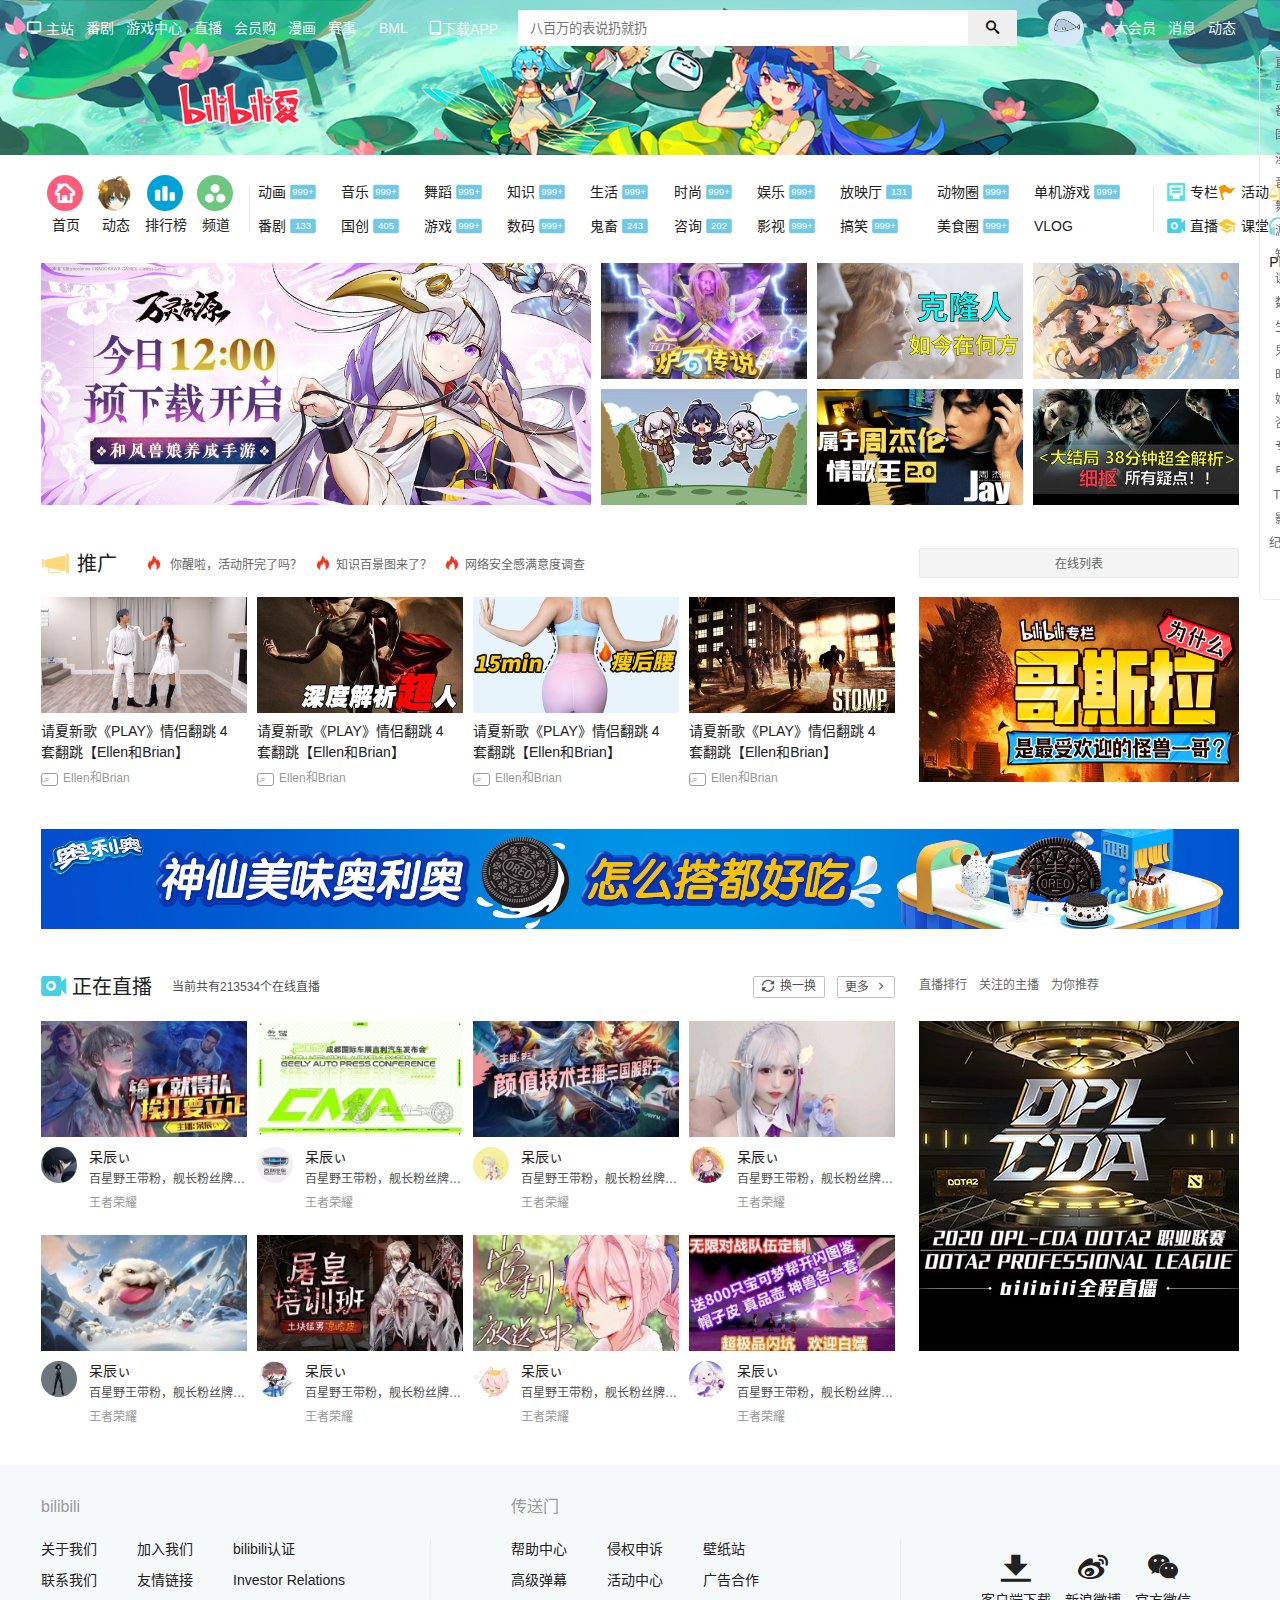
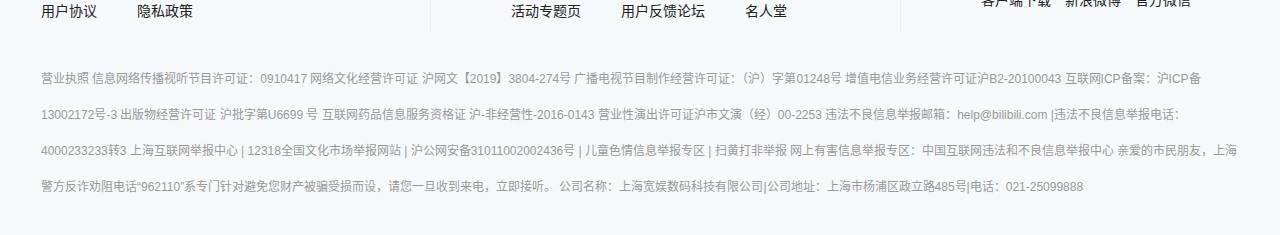
<file: index.html>
<!DOCTYPE html>
<html lang="zh-CN">

<head>
    <meta charset="UTF-8">
    <meta name="viewport" content="width=device-width, initial-scale=1.0">
    <title>bilibilicopy</title>
    <link rel="stylesheet" href="css/base.css">
    <link rel="stylesheet" href="css/common.css">
    <link rel="stylesheet" href="css/main.css">
</head>

<body>
    <!-- 头部区域 -->
    <header>
        <ul>
            <li><a href="#"><i class="i_zhuzhan"></i>主站</a></li>
            <li><a href="#">番剧</a></li>
            <li><a href="#">游戏中心</a></li>
            <li><a href="#">直播</a></li>
            <li><a href="#">会员购</a></li>
            <li><a href="#">漫画</a></li>
            <li><a href="#">赛事</a></li>
            <li class="li_bml">
                <a href="#">
                    <div class="BML_box">
                        <p class="up">BML</p>
                        <img src="images/BML.png" alt="bml">
                        <p class="down">BML</p>
                    </div>
                </a>
            </li>
            <li class="i_xiazaiapp"><a href="#"><i class="i_app"></i>下载APP</a></li>
            <li class="search">
                <form action="">
                    <input type="text" placeholder="八百万的表说扔就扔">
                    <button></button>
                </form>
            </li>
            <li class="li_touxiang"><a href="#"><img src="images/touxiang.jpg" alt="imgs" class="touxiang"></a></li>
            <li><a href="#">大会员</a></li>
            <li><a href="#">消息</a></li>
            <li><a href="#">动态</a></li>
            <li><a href="#">收藏</a></li>
            <li><a href="#">历史</a></li>
            <li><a href="#">创作中心</a></li>
            <li><a href="#"><button class="tougao">投稿</button></a></li>
        </ul>
        <div class="bilibilixia"><img src="images/bilibili夏.png" alt="xia"></div>
    </header>
    <!-- 头部区域end -->

    <!-- 导航区域 -->
    <nav>
        <div class="nav w">
            <div class="nav_left">
                <ul class="nav_left_ul">
                    <li>
                        <a href="#">
                            <div class="nav_div_shouye"><i class="nav_i_shouye"></i></div>
                            <span>首页</span>
                        </a>
                    </li>
                    <li>
                        <a href="#">
                            <div><img src="images/nav_left_dongtai.webp" alt="" class="nav_left_dongtai"></div>
                            <span>动态</span>
                        </a>
                    </li>
                    <li>
                        <a href="#">
                            <div class="nav_div_paihengban"><i class="nav_i_paihengban"></i></div>
                            <span>排行榜</span>
                        </a>
                    </li>
                    <li>
                        <a href="#">
                            <div class="nav_div_pindao"><i class="nav_i_pindao"></i></div>
                            <span>频道</span>
                        </a>
                    </li>
                </ul>
            </div>
            <span class="nav_left_span"></span>
            <div class="nav_middle">
                <span>
                    <a href="#">
                        <span>动画<em>999+</em></span>
                    </a>
                </span>
                <span>
                    <a href="#">
                        <span>番剧<em>133</em></span>
                    </a>
                </span>
                <span>
                    <a href="#">
                        <span>音乐<em>999+</em></span>
                    </a>
                </span>
                <span>
                    <a href="#">
                        <span>国创<em>405</em></span>
                    </a>
                </span>
                <span>
                    <a href="#">
                        <span>舞蹈<em>999+</em></span>
                    </a>
                </span>
                <span>
                    <a href="#">
                        <span>游戏<em>999+</em></span>
                    </a>
                </span>
                <span>
                    <a href="#">
                        <span>知识<em>999+</em></span>
                    </a>
                </span>
                <span>
                    <a href="#">
                        <span>数码<em>999+</em></span>
                    </a>
                </span>
                <span>
                    <a href="#">
                        <span>生活<em>999+</em></span>
                    </a>
                </span>
                <span>
                    <a href="#">
                        <span>鬼畜<em>243</em></span>
                    </a>
                </span>
                <span>
                    <a href="#">
                        <span>时尚<em>999+</em></span>
                    </a>
                </span>
                <span>
                    <a href="#">
                        <span>咨询<em>202</em></span>
                    </a>
                </span>
                <span>
                    <a href="#">
                        <span>娱乐<em>999+</em></span>
                    </a>
                </span>
                <span>
                    <a href="#">
                        <span>影视<em>999+</em></span>
                    </a>
                </span>
                <span>
                    <a href="#">
                        <span>放映厅<em>131</em></span>
                    </a>
                </span>
                <span>
                    <a href="#">
                        <span>搞笑<em>999+</em></span>
                    </a>
                </span>
                <span>
                    <a href="#">
                        <span>动物圈<em>999+</em></span>
                    </a>
                </span>
                <span>
                    <a href="#">
                        <span>美食圈<em>999+</em></span>
                    </a>
                </span>
                <span>
                    <a href="#">
                        <span>单机游戏<em>999+</em></span>
                    </a>
                </span>
                <span>
                    <a href="#">
                        <span>VLOG</span>
                    </a>
                </span>
            </div>
            <span class="nav_right_span"></span>
            <div class="nav_right">
                <a href="#"><span><i class="nav_right_i_zhuanlan"></i>专栏</span></a>
                <a href="#"><span><i class="nav_right_i_zhibo"></i>直播</span></a>
                <a href="#"><span><i class="nav_right_i_huodon"></i>活动</span></a>
                <a href="#"><span><i class="nav_right_i_ketang"></i>课堂</span></a>
                <a href="#"><span><i class="nav_right_i_xiaoheiwu"></i>小黑屋</span></a>
                <a href="#"><span><i class="nav_right_i_yinyue"></i>音乐PLUS</span></a>
            </div>
        </div>
    </nav>
    <!-- 导航区域end -->

    <!-- 主体内容区域 -->
    <div class="main w">
        <!-- 顶部报告、推广 -->
        <div class="top_screen">
            <div class="top_screen_report1">
                <div class="report1_banner">
                    <div class="report1_banner_more"><span>更多<i></i></span></div>
                    <img src="images/top_report1_banner.jpg@880w_388h_1c_95q" alt="">
                </div>
                <div class="report1_recommend_box">
                    <div>
                        <a href="#"><img src="images/report1_recommend_box_img1.jpg" alt=""></a>
                    </div>
                    <div>
                        <a href="#"><img src="images/report1_recommend_box_img2.jpg" alt=""></a>
                    </div>
                    <div>
                        <a href="#"><img src="images/report1_recommend_box_img3.jpg" alt=""></a>
                    </div>
                    <div>
                        <a href="#"><img src="images/report1_recommend_box_img4.jpg" alt=""></a>
                    </div>
                    <div>
                        <a href="#"><img src="images/report1_recommend_box_img5.jpg" alt=""></a>
                    </div>
                    <div>
                        <a href="#"><img src="images/report1_recommend_box_img6.jpg" alt=""></a>
                    </div>
                    <div class="report1_recommend_box_left_icon"><i></i></div>
                    <div class="report1_recommend_box_right_icon"><i></i></div>
                </div>
            </div>
            <div class="top_screen_report2">
                <div class="top_screen_report2_tuiguang">
                    <div class="top_screen_report2_tuiguang_up">
                        <p><i></i>推广</p>
                        <div class="tuiguang_a">
                            <a href="#"><i></i> 你醒啦，活动肝完了吗？</a>
                            <a href="#"><i></i>知识百景图来了？ </a>
                            <a href="#"><i></i>网络安全感满意度调查</a>
                        </div>
                    </div>
                    <div class="top_screen_report2_tuiguang_down">
                        <div>
                            <div>
                                <a href="#">
                                    <img src="images/top_screen_report2_tuiguang_down_img1.png" alt="">
                                    <p>请夏新歌《PLAY》情侣翻跳 4套翻跳【Ellen和Brian】</p>
                                </a>
                                <i></i>
                            </div>
                            <a href="#"><span class="span_icon">UP</span>Ellen和Brian</a>
                        </div>
                        <div>
                            <div>
                                <a href="#">
                                    <img src="images/top_screen_report2_tuiguang_down_img2.jpg" alt="">
                                    <p>请夏新歌《PLAY》情侣翻跳 4套翻跳【Ellen和Brian】</p>
                                </a>
                                <i></i>
                            </div>
                            <a href="#"><span class="span_icon">UP</span>Ellen和Brian</a>
                        </div>
                        <div>
                            <div>
                                <a href="#">
                                    <img src="images/top_screen_report2_tuiguang_down_img3.jpg" alt="">
                                    <p>请夏新歌《PLAY》情侣翻跳 4套翻跳【Ellen和Brian】</p>
                                </a>
                                <i></i>
                            </div>
                            <a href="#"><span class="span_icon">UP</span>Ellen和Brian</a>
                        </div>
                        <div>
                            <div>
                                <a href="#">
                                    <img src="images/top_screen_report2_tuiguang_down_img4.jpg" alt="">
                                    <p>请夏新歌《PLAY》情侣翻跳 4套翻跳【Ellen和Brian】</p>
                                </a>
                                <i></i>
                            </div>
                            <a href="#"><span class="span_icon">UP</span>Ellen和Brian</a>
                        </div>                       
                    </div>
                </div>
                <div class="top_screen_report2_online">
                    <div class="top_screen_report2_online_topbox">
                        <a href="#">在线列表</a>
                    </div>
                    <a href="#"><img src="images/top_screen_report2_online_img.png" alt=""></a>
                </div>
            </div>
        </div>
        <!-- 顶部报告、推广end -->

        <!-- 直播区域 -->
        <div class="live">
            <div class="live_top_img"><a href="#"><img src="images/live_top_img.jpg" alt=""></a></div>
            <div class="live_main">
                <div class="live_list">
                     <div class="live_list_title">
                         <div class="live_list_title_leftbox">
                            <i></i>
                            <a href="#">正在直播</a>
                            <div class="text_info"><span>当前共有213534个在线直播</span></div>
                         </div>
                         <div class="live_list_title_rightbox">
                            <div class="live_list_title_rightbox_change"><i></i>换一换</div>
                            <a href="#">更多<i></i></a>
                         </div>
                     </div>
                     <div class="live_list_box">                    
                         <div class="live_card">
                            <a href="#">
                                <div class="live_card_upbox"><img src="images/live_list_box_img1.webp" alt=""></div>
                                <div class="live_card_downbox">
                                    <div class="live_card_downbox_touxiang"><img src="images/live_card_downbox_touxiang1.webp" alt=""></div>
                                    <div class="live_card_downbox_xinxi">
                                        <p class="live_card_downbox_xinxi_name">呆辰ぃ</p>
                                        <p class="live_card_downbox_xinxi_xiangxi">百星野王带粉，舰长粉丝牌优先上车</p>
                                        <p class="live_card_downbox_xinxi_tags">王者荣耀</p>
                                    </div>
                                </div>
                            </a>
                        </div>
                        <div class="live_card">
                            <a href="#">
                                <div class="live_card_upbox"><img src="images/live_list_box_img2.webp" alt=""></div>
                                <div class="live_card_downbox">
                                    <div class="live_card_downbox_touxiang"><img src="images/live_card_downbox_touxiang2.webp" alt=""></div>
                                    <div class="live_card_downbox_xinxi">
                                        <p class="live_card_downbox_xinxi_name">呆辰ぃ</p>
                                        <p class="live_card_downbox_xinxi_xiangxi">百星野王带粉，舰长粉丝牌优先上车</p>
                                        <p class="live_card_downbox_xinxi_tags">王者荣耀</p>
                                    </div>
                                </div>
                            </a>
                        </div>
                        <div class="live_card">
                            <a href="#">
                                <div class="live_card_upbox"><img src="images/live_list_box_img3.webp" alt=""></div>
                                <div class="live_card_downbox">
                                    <div class="live_card_downbox_touxiang"><img src="images/live_card_downbox_touxiang3.webp" alt=""></div>
                                    <div class="live_card_downbox_xinxi">
                                        <p class="live_card_downbox_xinxi_name">呆辰ぃ</p>
                                        <p class="live_card_downbox_xinxi_xiangxi">百星野王带粉，舰长粉丝牌优先上车</p>
                                        <p class="live_card_downbox_xinxi_tags">王者荣耀</p>
                                    </div>
                                </div>
                            </a>
                        </div>
                        <div class="live_card">
                            <a href="#">
                                <div class="live_card_upbox"><img src="images/live_list_box_img4.webp" alt=""></div>
                                <div class="live_card_downbox">
                                    <div class="live_card_downbox_touxiang"><img src="images/live_card_downbox_touxiang4.webp" alt=""></div>
                                    <div class="live_card_downbox_xinxi">
                                        <p class="live_card_downbox_xinxi_name">呆辰ぃ</p>
                                        <p class="live_card_downbox_xinxi_xiangxi">百星野王带粉，舰长粉丝牌优先上车</p>
                                        <p class="live_card_downbox_xinxi_tags">王者荣耀</p>
                                    </div>
                                </div>
                            </a>
                        </div>
                        <div class="live_card">
                            <a href="#">
                                <div class="live_card_upbox"><img src="images/live_list_box_img5.webp" alt=""></div>
                                <div class="live_card_downbox">
                                    <div class="live_card_downbox_touxiang"><img src="images/live_card_downbox_touxiang5.webp" alt=""></div>
                                    <div class="live_card_downbox_xinxi">
                                        <p class="live_card_downbox_xinxi_name">呆辰ぃ</p>
                                        <p class="live_card_downbox_xinxi_xiangxi">百星野王带粉，舰长粉丝牌优先上车</p>
                                        <p class="live_card_downbox_xinxi_tags">王者荣耀</p>
                                    </div>
                                </div>
                            </a>
                        </div>
                        <div class="live_card">
                            <a href="#">
                                <div class="live_card_upbox"><img src="images/live_list_box_img6.webp" alt=""></div>
                                <div class="live_card_downbox">
                                    <div class="live_card_downbox_touxiang"><img src="images/live_card_downbox_touxiang6.webp" alt=""></div>
                                    <div class="live_card_downbox_xinxi">
                                        <p class="live_card_downbox_xinxi_name">呆辰ぃ</p>
                                        <p class="live_card_downbox_xinxi_xiangxi">百星野王带粉，舰长粉丝牌优先上车</p>
                                        <p class="live_card_downbox_xinxi_tags">王者荣耀</p>
                                    </div>
                                </div>
                            </a>
                        </div>
                        <div class="live_card">
                            <a href="#">
                                <div class="live_card_upbox"><img src="images/live_list_box_img7.webp" alt=""></div>
                                <div class="live_card_downbox">
                                    <div class="live_card_downbox_touxiang"><img src="images/live_card_downbox_touxiang7.webp" alt=""></div>
                                    <div class="live_card_downbox_xinxi">
                                        <p class="live_card_downbox_xinxi_name">呆辰ぃ</p>
                                        <p class="live_card_downbox_xinxi_xiangxi">百星野王带粉，舰长粉丝牌优先上车</p>
                                        <p class="live_card_downbox_xinxi_tags">王者荣耀</p>
                                    </div>
                                </div>
                            </a>
                        </div>
                        <div class="live_card">
                            <a href="#">
                                <div class="live_card_upbox"><img src="images/live_list_box_img8.webp" alt=""></div>
                                <div class="live_card_downbox">
                                    <div class="live_card_downbox_touxiang"><img src="images/live_card_downbox_touxiang8.webp" alt=""></div>
                                    <div class="live_card_downbox_xinxi">
                                        <p class="live_card_downbox_xinxi_name">呆辰ぃ</p>
                                        <p class="live_card_downbox_xinxi_xiangxi">百星野王带粉，舰长粉丝牌优先上车</p>
                                        <p class="live_card_downbox_xinxi_tags">王者荣耀</p>
                                    </div>
                                </div>
                            </a>
                        </div>
                     </div>                  
                </div>
                <div class="live_tabs">
                    <div class="live_tabs_up">
                        <div class="tabs_items">直播排行</div>
                        <div class="tabs_items">关注的主播</div>
                        <div class="tabs_items">为你推荐</div>
                    </div>
                    <div class="live_tabs_down"><a href="#"><img src="images/live_tabs_img.webp" alt=""></a></div>
                </div>
            </div>
        </div>
        <!-- 直播区域end -->

        <!-- 右侧导航 -->
        <div class="elevator">
            <i></i>
            <div>
                <div  class="elevator_items">直播</div>
                <div  class="elevator_items">动画</div>
                <div  class="elevator_items">番剧</div>
                <div  class="elevator_items">国创</div>
                <div  class="elevator_items">漫画</div>
                <div  class="elevator_items">音乐</div>
                <div  class="elevator_items">舞蹈</div>
                <div  class="elevator_items">游戏</div>
                <div  class="elevator_items">知识</div>
                <div  class="elevator_items">课堂</div>
                <div  class="elevator_items">数码</div>
                <div  class="elevator_items">生活</div>
                <div  class="elevator_items">鬼畜</div>
                <div  class="elevator_items">时尚</div>
                <div  class="elevator_items">娱乐</div>
                <div  class="elevator_items">咨询</div>
                <div  class="elevator_items">专栏</div>
                <div  class="elevator_items">电影</div>
                <div  class="elevator_items">TV剧</div>
                <div  class="elevator_items">影视</div>
                <div  class="elevator_items">纪录片</div>
                <div  class="elevator_items"><i class="elevator_items_i1"></i></div>
                <div  class="elevator_items"><i class="elevator_items_i2"></i></div>
            </div>
        </div>
        <!-- 右侧导航end -->
    </div>
    <!-- 主体内容end -->

    <!-- 尾部区域 -->
    <footer class="clearfix">
        <div class="w">
            <div class="footer_up">
                <div class="footer_up_left fl">
                    <p>bilibili</p>
                    <ul class="clearfix">
                        <li><a href="#">关于我们</a> </li>
                        <li><a href="#">加入我们</a></li>
                        <li><a href="#">bilibili认证</a></li>
                        <li><a href="#">联系我们</a></li>
                        <li><a href="#">友情链接</a></li>
                        <li><a href="#">Investor Relations</a></li>
                        <li><a href="#">用户协议</a></li>
                        <li><a href="#">隐私政策</a></li>
                    </ul>
                </div>
                <div class="footer_up_left fl">
                    <p>传送门</p>
                    <ul class="clearfix">
                        <li><a href="#">帮助中心</a> </li>
                        <li><a href="#">侵权申诉</a></li>
                        <li><a href="#">壁纸站&nbsp; &nbsp; &nbsp; &nbsp; </a></li>
                        <li><a href="#">高级弹幕</a></li>
                        <li><a href="#">活动中心</a></li>
                        <li><a href="#">广告合作</a></li>
                        <li><a href="#">活动专题页</a></li>
                        <li><a href="#">用户反馈论坛</a></li>
                        <li><a href="#">名人堂</a></li>
                    </ul>
                </div>
                <div class="footer_up_right fl">
                    <a href="#">
                        <i class="i_kehuduanxiazai"></i>
                        <p>客户端下载</p>
                    </a>

                    <a href="#">
                        <i class="i_xinlanweibo"></i>
                        <p>新浪微博</p>
                    </a>

                    <a href="#">
                        <i class="i_wechat"></i>
                        <p>官方微信</p>
                    </a>
                </div>
            </div>
            <div class="footer_down fl">
                <p class="footer_down_p">
                    营业执照 信息网络传播视听节目许可证：0910417 网络文化经营许可证 沪网文【2019】3804-274号 广播电视节目制作经营许可证：（沪）字第01248号
                    增值电信业务经营许可证沪B2-20100043 互联网ICP备案：沪ICP备13002172号-3 出版物经营许可证 沪批字第U6699 号 互联网药品信息服务资格证
                    沪-非经营性-2016-0143 营业性演出许可证沪市文演（经）00-2253
                    违法不良信息举报邮箱：help@bilibili.com |违法不良信息举报电话：4000233233转3

                    上海互联网举报中心 | 12318全国文化市场举报网站 | 沪公网安备31011002002436号 | 儿童色情信息举报专区 | 扫黄打非举报

                    网上有害信息举报专区：中国互联网违法和不良信息举报中心

                    亲爱的市民朋友，上海警方反诈劝阻电话“962110”系专门针对避免您财产被骗受损而设，请您一旦收到来电，立即接听。

                    公司名称：上海宽娱数码科技有限公司|公司地址：上海市杨浦区政立路485号|电话：021-25099888
                </p>
            </div>
        </div>
    </footer>
    <!-- 尾部区域end -->
</body>

</html>
</file>
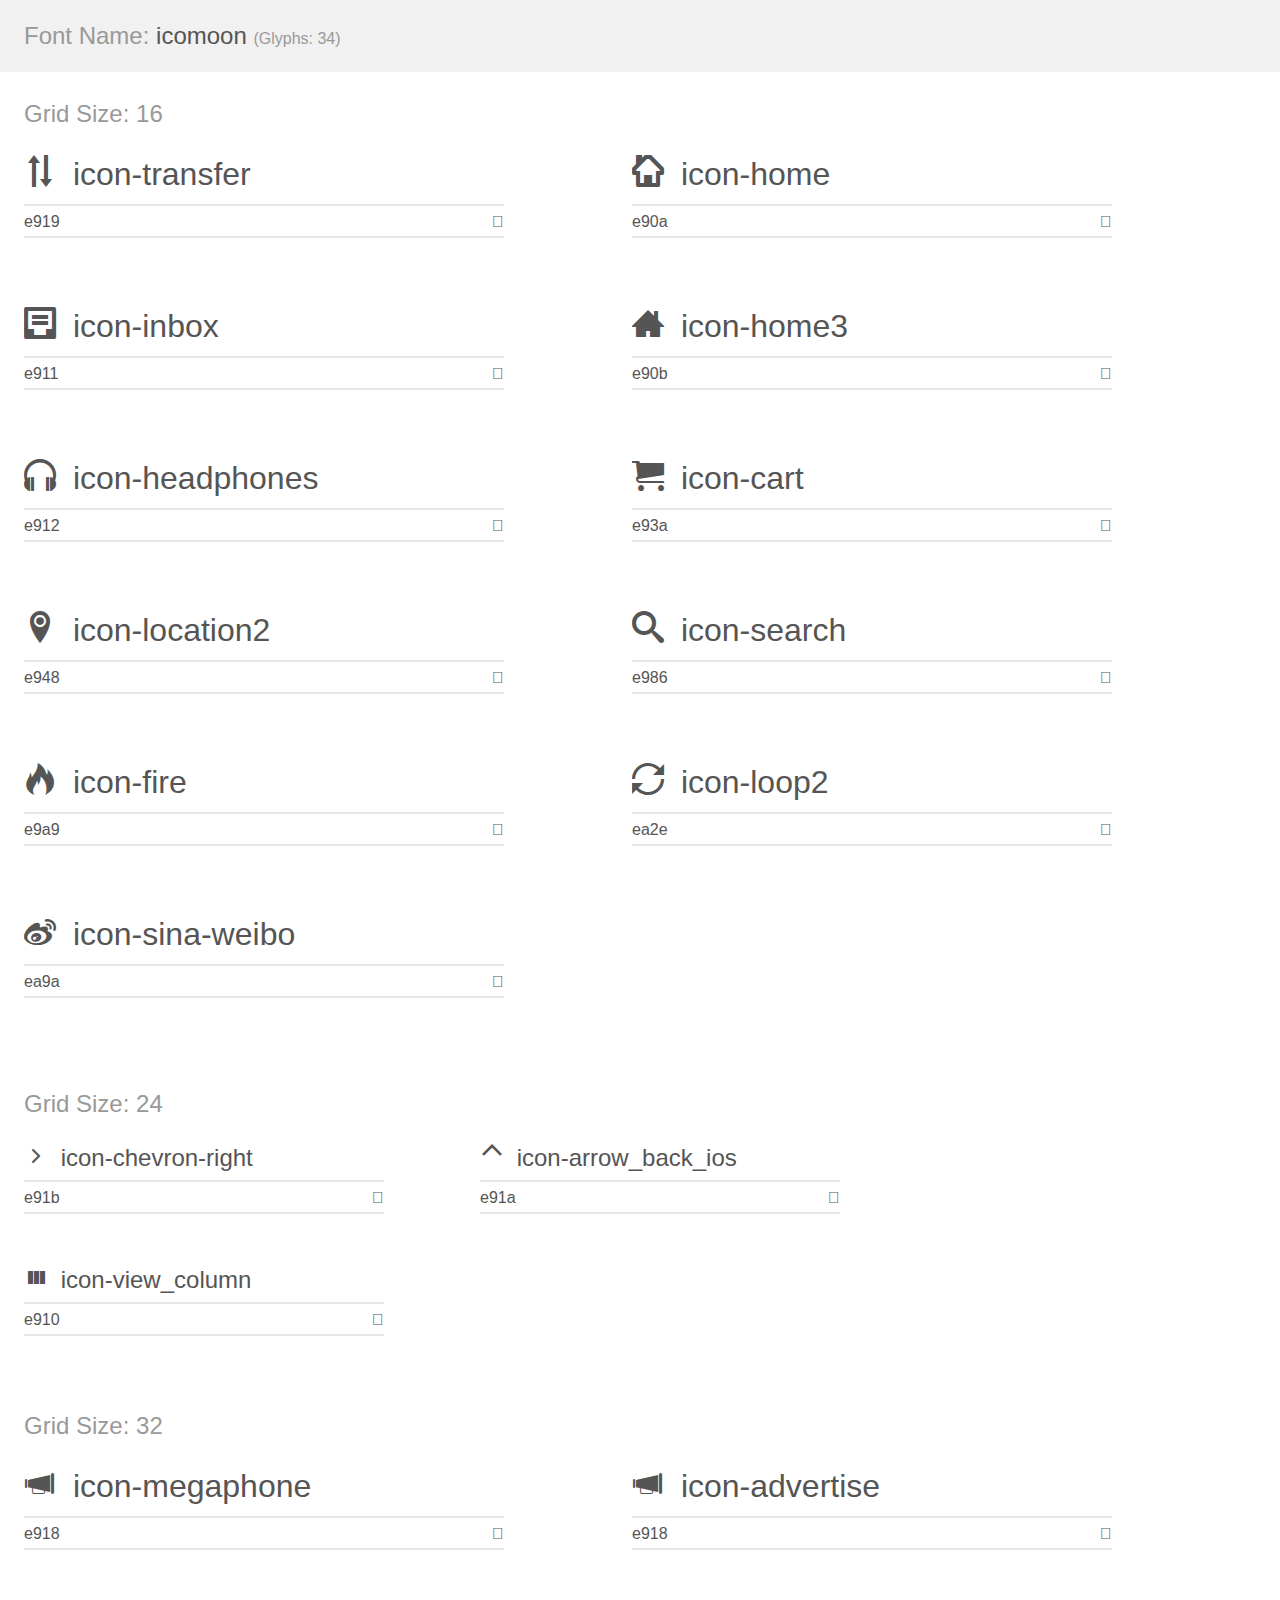
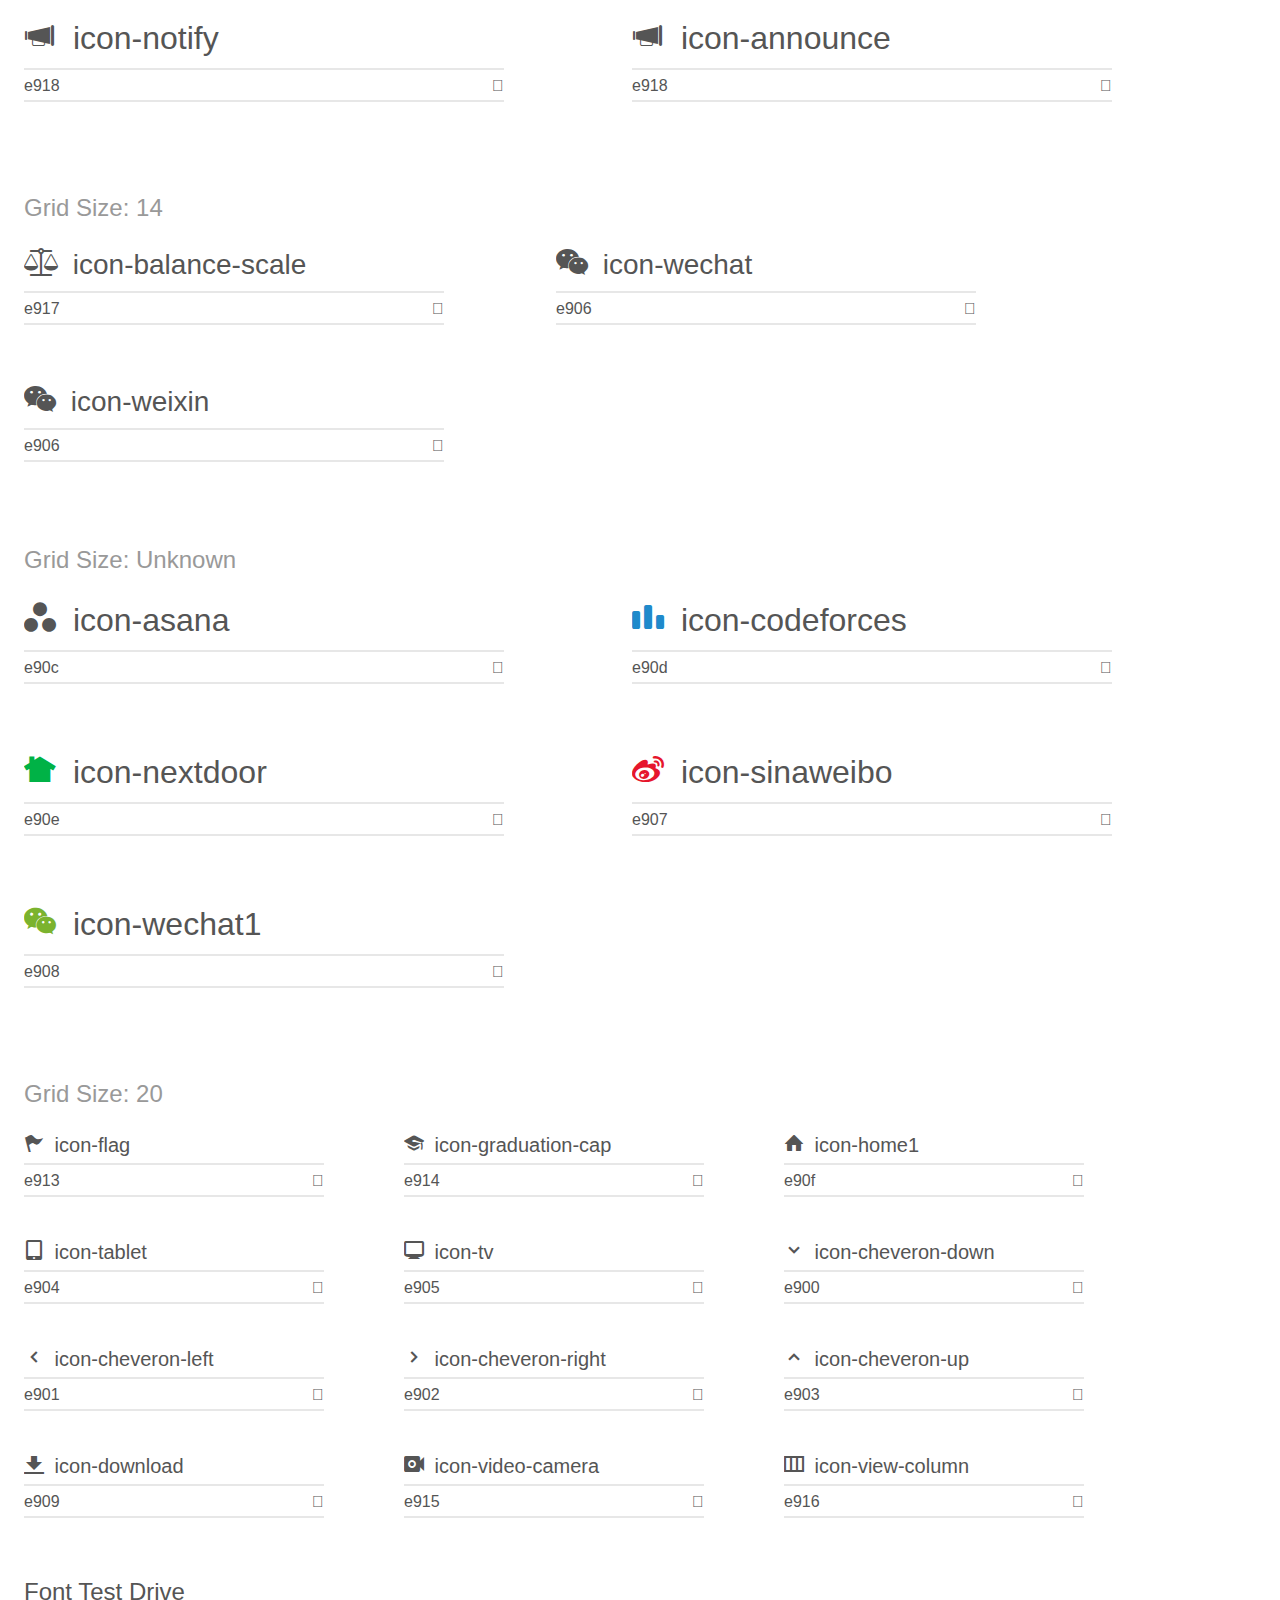
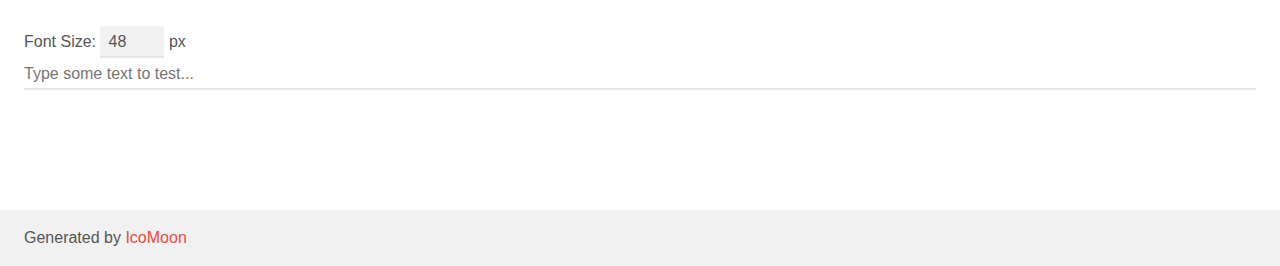
<file: fonticon/demo.html>
<!doctype html>
<html>
<head>
    <meta charset="utf-8">
    <title>IcoMoon Demo</title>
    <meta name="description" content="An Icon Font Generated By IcoMoon.io">
    <meta name="viewport" content="width=device-width, initial-scale=1">
    <link rel="stylesheet" href="demo-files/demo.css">
    <link rel="stylesheet" href="style.css"></head>
<body>
    <div class="bgc1 clearfix">
        <h1 class="mhmm mvm"><span class="fgc1">Font Name:</span> icomoon <small class="fgc1">(Glyphs:&nbsp;34)</small></h1>
    </div>
    <div class="clearfix mhl ptl">
        <h1 class="mvm mtn fgc1">Grid Size: 16</h1>
        <div class="glyph fs1">
            <div class="clearfix bshadow0 pbs">
                <span class="icon-transfer"></span>
                <span class="mls"> icon-transfer</span>
            </div>
            <fieldset class="fs0 size1of1 clearfix hidden-false">
                <input type="text" readonly value="e919" class="unit size1of2" />
                <input type="text" maxlength="1" readonly value="&#xe919;" class="unitRight size1of2 talign-right" />
            </fieldset>
            <div class="fs0 bshadow0 clearfix hidden-true">
                <span class="unit pvs fgc1">liga: </span>
                <input type="text" readonly value="" class="liga unitRight" />
            </div>
        </div>
        <div class="glyph fs1">
            <div class="clearfix bshadow0 pbs">
                <span class="icon-home"></span>
                <span class="mls"> icon-home</span>
            </div>
            <fieldset class="fs0 size1of1 clearfix hidden-false">
                <input type="text" readonly value="e90a" class="unit size1of2" />
                <input type="text" maxlength="1" readonly value="&#xe90a;" class="unitRight size1of2 talign-right" />
            </fieldset>
            <div class="fs0 bshadow0 clearfix hidden-true">
                <span class="unit pvs fgc1">liga: </span>
                <input type="text" readonly value="" class="liga unitRight" />
            </div>
        </div>
        <div class="glyph fs1">
            <div class="clearfix bshadow0 pbs">
                <span class="icon-inbox"></span>
                <span class="mls"> icon-inbox</span>
            </div>
            <fieldset class="fs0 size1of1 clearfix hidden-false">
                <input type="text" readonly value="e911" class="unit size1of2" />
                <input type="text" maxlength="1" readonly value="&#xe911;" class="unitRight size1of2 talign-right" />
            </fieldset>
            <div class="fs0 bshadow0 clearfix hidden-true">
                <span class="unit pvs fgc1">liga: </span>
                <input type="text" readonly value="" class="liga unitRight" />
            </div>
        </div>
        <div class="glyph fs1">
            <div class="clearfix bshadow0 pbs">
                <span class="icon-home3"></span>
                <span class="mls"> icon-home3</span>
            </div>
            <fieldset class="fs0 size1of1 clearfix hidden-false">
                <input type="text" readonly value="e90b" class="unit size1of2" />
                <input type="text" maxlength="1" readonly value="&#xe90b;" class="unitRight size1of2 talign-right" />
            </fieldset>
            <div class="fs0 bshadow0 clearfix hidden-true">
                <span class="unit pvs fgc1">liga: </span>
                <input type="text" readonly value="home3, house3" class="liga unitRight" />
            </div>
        </div>
        <div class="glyph fs1">
            <div class="clearfix bshadow0 pbs">
                <span class="icon-headphones"></span>
                <span class="mls"> icon-headphones</span>
            </div>
            <fieldset class="fs0 size1of1 clearfix hidden-false">
                <input type="text" readonly value="e912" class="unit size1of2" />
                <input type="text" maxlength="1" readonly value="&#xe912;" class="unitRight size1of2 talign-right" />
            </fieldset>
            <div class="fs0 bshadow0 clearfix hidden-true">
                <span class="unit pvs fgc1">liga: </span>
                <input type="text" readonly value="headphones, headset" class="liga unitRight" />
            </div>
        </div>
        <div class="glyph fs1">
            <div class="clearfix bshadow0 pbs">
                <span class="icon-cart"></span>
                <span class="mls"> icon-cart</span>
            </div>
            <fieldset class="fs0 size1of1 clearfix hidden-false">
                <input type="text" readonly value="e93a" class="unit size1of2" />
                <input type="text" maxlength="1" readonly value="&#xe93a;" class="unitRight size1of2 talign-right" />
            </fieldset>
            <div class="fs0 bshadow0 clearfix hidden-true">
                <span class="unit pvs fgc1">liga: </span>
                <input type="text" readonly value="cart, purchase" class="liga unitRight" />
            </div>
        </div>
        <div class="glyph fs1">
            <div class="clearfix bshadow0 pbs">
                <span class="icon-location2"></span>
                <span class="mls"> icon-location2</span>
            </div>
            <fieldset class="fs0 size1of1 clearfix hidden-false">
                <input type="text" readonly value="e948" class="unit size1of2" />
                <input type="text" maxlength="1" readonly value="&#xe948;" class="unitRight size1of2 talign-right" />
            </fieldset>
            <div class="fs0 bshadow0 clearfix hidden-true">
                <span class="unit pvs fgc1">liga: </span>
                <input type="text" readonly value="location2, map-marker2" class="liga unitRight" />
            </div>
        </div>
        <div class="glyph fs1">
            <div class="clearfix bshadow0 pbs">
                <span class="icon-search"></span>
                <span class="mls"> icon-search</span>
            </div>
            <fieldset class="fs0 size1of1 clearfix hidden-false">
                <input type="text" readonly value="e986" class="unit size1of2" />
                <input type="text" maxlength="1" readonly value="&#xe986;" class="unitRight size1of2 talign-right" />
            </fieldset>
            <div class="fs0 bshadow0 clearfix hidden-true">
                <span class="unit pvs fgc1">liga: </span>
                <input type="text" readonly value="search, magnifier" class="liga unitRight" />
            </div>
        </div>
        <div class="glyph fs1">
            <div class="clearfix bshadow0 pbs">
                <span class="icon-fire"></span>
                <span class="mls"> icon-fire</span>
            </div>
            <fieldset class="fs0 size1of1 clearfix hidden-false">
                <input type="text" readonly value="e9a9" class="unit size1of2" />
                <input type="text" maxlength="1" readonly value="&#xe9a9;" class="unitRight size1of2 talign-right" />
            </fieldset>
            <div class="fs0 bshadow0 clearfix hidden-true">
                <span class="unit pvs fgc1">liga: </span>
                <input type="text" readonly value="fire, flame" class="liga unitRight" />
            </div>
        </div>
        <div class="glyph fs1">
            <div class="clearfix bshadow0 pbs">
                <span class="icon-loop2"></span>
                <span class="mls"> icon-loop2</span>
            </div>
            <fieldset class="fs0 size1of1 clearfix hidden-false">
                <input type="text" readonly value="ea2e" class="unit size1of2" />
                <input type="text" maxlength="1" readonly value="&#xea2e;" class="unitRight size1of2 talign-right" />
            </fieldset>
            <div class="fs0 bshadow0 clearfix hidden-true">
                <span class="unit pvs fgc1">liga: </span>
                <input type="text" readonly value="loop2, repeat2" class="liga unitRight" />
            </div>
        </div>
        <div class="glyph fs1">
            <div class="clearfix bshadow0 pbs">
                <span class="icon-sina-weibo"></span>
                <span class="mls"> icon-sina-weibo</span>
            </div>
            <fieldset class="fs0 size1of1 clearfix hidden-false">
                <input type="text" readonly value="ea9a" class="unit size1of2" />
                <input type="text" maxlength="1" readonly value="&#xea9a;" class="unitRight size1of2 talign-right" />
            </fieldset>
            <div class="fs0 bshadow0 clearfix hidden-true">
                <span class="unit pvs fgc1">liga: </span>
                <input type="text" readonly value="sina-weibo, brand20" class="liga unitRight" />
            </div>
        </div>
    </div>
    <div class="clearfix mhl ptl">
        <h1 class="mvm mtn fgc1">Grid Size: 24</h1>
        <div class="glyph fs2">
            <div class="clearfix bshadow0 pbs">
                <span class="icon-chevron-right"></span>
                <span class="mls"> icon-chevron-right</span>
            </div>
            <fieldset class="fs0 size1of1 clearfix hidden-false">
                <input type="text" readonly value="e91b" class="unit size1of2" />
                <input type="text" maxlength="1" readonly value="&#xe91b;" class="unitRight size1of2 talign-right" />
            </fieldset>
            <div class="fs0 bshadow0 clearfix hidden-true">
                <span class="unit pvs fgc1">liga: </span>
                <input type="text" readonly value="" class="liga unitRight" />
            </div>
        </div>
        <div class="glyph fs2">
            <div class="clearfix bshadow0 pbs">
                <span class="icon-arrow_back_ios"></span>
                <span class="mls"> icon-arrow_back_ios</span>
            </div>
            <fieldset class="fs0 size1of1 clearfix hidden-false">
                <input type="text" readonly value="e91a" class="unit size1of2" />
                <input type="text" maxlength="1" readonly value="&#xe91a;" class="unitRight size1of2 talign-right" />
            </fieldset>
            <div class="fs0 bshadow0 clearfix hidden-true">
                <span class="unit pvs fgc1">liga: </span>
                <input type="text" readonly value="" class="liga unitRight" />
            </div>
        </div>
        <div class="glyph fs2">
            <div class="clearfix bshadow0 pbs">
                <span class="icon-view_column"></span>
                <span class="mls"> icon-view_column</span>
            </div>
            <fieldset class="fs0 size1of1 clearfix hidden-false">
                <input type="text" readonly value="e910" class="unit size1of2" />
                <input type="text" maxlength="1" readonly value="&#xe910;" class="unitRight size1of2 talign-right" />
            </fieldset>
            <div class="fs0 bshadow0 clearfix hidden-true">
                <span class="unit pvs fgc1">liga: </span>
                <input type="text" readonly value="" class="liga unitRight" />
            </div>
        </div>
    </div>
    <div class="clearfix mhl ptl">
        <h1 class="mvm mtn fgc1">Grid Size: 32</h1>
        <div class="glyph fs3">
            <div class="clearfix bshadow0 pbs">
                <span class="icon-megaphone"></span>
                <span class="mls"> icon-megaphone</span>
            </div>
            <fieldset class="fs0 size1of1 clearfix hidden-false">
                <input type="text" readonly value="e918" class="unit size1of2" />
                <input type="text" maxlength="1" readonly value="&#xe918;" class="unitRight size1of2 talign-right" />
            </fieldset>
            <div class="fs0 bshadow0 clearfix hidden-true">
                <span class="unit pvs fgc1">liga: </span>
                <input type="text" readonly value="" class="liga unitRight" />
            </div>
        </div>
        <div class="glyph fs3">
            <div class="clearfix bshadow0 pbs">
                <span class="icon-advertise"></span>
                <span class="mls"> icon-advertise</span>
            </div>
            <fieldset class="fs0 size1of1 clearfix hidden-false">
                <input type="text" readonly value="e918" class="unit size1of2" />
                <input type="text" maxlength="1" readonly value="&#xe918;" class="unitRight size1of2 talign-right" />
            </fieldset>
            <div class="fs0 bshadow0 clearfix hidden-true">
                <span class="unit pvs fgc1">liga: </span>
                <input type="text" readonly value="" class="liga unitRight" />
            </div>
        </div>
        <div class="glyph fs3">
            <div class="clearfix bshadow0 pbs">
                <span class="icon-notify"></span>
                <span class="mls"> icon-notify</span>
            </div>
            <fieldset class="fs0 size1of1 clearfix hidden-false">
                <input type="text" readonly value="e918" class="unit size1of2" />
                <input type="text" maxlength="1" readonly value="&#xe918;" class="unitRight size1of2 talign-right" />
            </fieldset>
            <div class="fs0 bshadow0 clearfix hidden-true">
                <span class="unit pvs fgc1">liga: </span>
                <input type="text" readonly value="" class="liga unitRight" />
            </div>
        </div>
        <div class="glyph fs3">
            <div class="clearfix bshadow0 pbs">
                <span class="icon-announce"></span>
                <span class="mls"> icon-announce</span>
            </div>
            <fieldset class="fs0 size1of1 clearfix hidden-false">
                <input type="text" readonly value="e918" class="unit size1of2" />
                <input type="text" maxlength="1" readonly value="&#xe918;" class="unitRight size1of2 talign-right" />
            </fieldset>
            <div class="fs0 bshadow0 clearfix hidden-true">
                <span class="unit pvs fgc1">liga: </span>
                <input type="text" readonly value="" class="liga unitRight" />
            </div>
        </div>
    </div>
    <div class="clearfix mhl ptl">
        <h1 class="mvm mtn fgc1">Grid Size: 14</h1>
        <div class="glyph fs4">
            <div class="clearfix bshadow0 pbs">
                <span class="icon-balance-scale"></span>
                <span class="mls"> icon-balance-scale</span>
            </div>
            <fieldset class="fs0 size1of1 clearfix hidden-false">
                <input type="text" readonly value="e917" class="unit size1of2" />
                <input type="text" maxlength="1" readonly value="&#xe917;" class="unitRight size1of2 talign-right" />
            </fieldset>
            <div class="fs0 bshadow0 clearfix hidden-true">
                <span class="unit pvs fgc1">liga: </span>
                <input type="text" readonly value="" class="liga unitRight" />
            </div>
        </div>
        <div class="glyph fs4">
            <div class="clearfix bshadow0 pbs">
                <span class="icon-wechat"></span>
                <span class="mls"> icon-wechat</span>
            </div>
            <fieldset class="fs0 size1of1 clearfix hidden-false">
                <input type="text" readonly value="e906" class="unit size1of2" />
                <input type="text" maxlength="1" readonly value="&#xe906;" class="unitRight size1of2 talign-right" />
            </fieldset>
            <div class="fs0 bshadow0 clearfix hidden-true">
                <span class="unit pvs fgc1">liga: </span>
                <input type="text" readonly value="" class="liga unitRight" />
            </div>
        </div>
        <div class="glyph fs4">
            <div class="clearfix bshadow0 pbs">
                <span class="icon-weixin"></span>
                <span class="mls"> icon-weixin</span>
            </div>
            <fieldset class="fs0 size1of1 clearfix hidden-false">
                <input type="text" readonly value="e906" class="unit size1of2" />
                <input type="text" maxlength="1" readonly value="&#xe906;" class="unitRight size1of2 talign-right" />
            </fieldset>
            <div class="fs0 bshadow0 clearfix hidden-true">
                <span class="unit pvs fgc1">liga: </span>
                <input type="text" readonly value="" class="liga unitRight" />
            </div>
        </div>
    </div>
    <div class="clearfix mhl ptl">
        <h1 class="mvm mtn fgc1">Grid Size: Unknown</h1>
        <div class="glyph fs5">
            <div class="clearfix bshadow0 pbs">
                <span class="icon-asana"></span>
                <span class="mls"> icon-asana</span>
            </div>
            <fieldset class="fs0 size1of1 clearfix hidden-false">
                <input type="text" readonly value="e90c" class="unit size1of2" />
                <input type="text" maxlength="1" readonly value="&#xe90c;" class="unitRight size1of2 talign-right" />
            </fieldset>
            <div class="fs0 bshadow0 clearfix hidden-true">
                <span class="unit pvs fgc1">liga: </span>
                <input type="text" readonly value="" class="liga unitRight" />
            </div>
        </div>
        <div class="glyph fs5">
            <div class="clearfix bshadow0 pbs">
                <span class="icon-codeforces"></span>
                <span class="mls"> icon-codeforces</span>
            </div>
            <fieldset class="fs0 size1of1 clearfix hidden-false">
                <input type="text" readonly value="e90d" class="unit size1of2" />
                <input type="text" maxlength="1" readonly value="&#xe90d;" class="unitRight size1of2 talign-right" />
            </fieldset>
            <div class="fs0 bshadow0 clearfix hidden-true">
                <span class="unit pvs fgc1">liga: </span>
                <input type="text" readonly value="" class="liga unitRight" />
            </div>
        </div>
        <div class="glyph fs5">
            <div class="clearfix bshadow0 pbs">
                <span class="icon-nextdoor"></span>
                <span class="mls"> icon-nextdoor</span>
            </div>
            <fieldset class="fs0 size1of1 clearfix hidden-false">
                <input type="text" readonly value="e90e" class="unit size1of2" />
                <input type="text" maxlength="1" readonly value="&#xe90e;" class="unitRight size1of2 talign-right" />
            </fieldset>
            <div class="fs0 bshadow0 clearfix hidden-true">
                <span class="unit pvs fgc1">liga: </span>
                <input type="text" readonly value="" class="liga unitRight" />
            </div>
        </div>
        <div class="glyph fs5">
            <div class="clearfix bshadow0 pbs">
                <span class="icon-sinaweibo"></span>
                <span class="mls"> icon-sinaweibo</span>
            </div>
            <fieldset class="fs0 size1of1 clearfix hidden-false">
                <input type="text" readonly value="e907" class="unit size1of2" />
                <input type="text" maxlength="1" readonly value="&#xe907;" class="unitRight size1of2 talign-right" />
            </fieldset>
            <div class="fs0 bshadow0 clearfix hidden-true">
                <span class="unit pvs fgc1">liga: </span>
                <input type="text" readonly value="" class="liga unitRight" />
            </div>
        </div>
        <div class="glyph fs5">
            <div class="clearfix bshadow0 pbs">
                <span class="icon-wechat1"></span>
                <span class="mls"> icon-wechat1</span>
            </div>
            <fieldset class="fs0 size1of1 clearfix hidden-false">
                <input type="text" readonly value="e908" class="unit size1of2" />
                <input type="text" maxlength="1" readonly value="&#xe908;" class="unitRight size1of2 talign-right" />
            </fieldset>
            <div class="fs0 bshadow0 clearfix hidden-true">
                <span class="unit pvs fgc1">liga: </span>
                <input type="text" readonly value="" class="liga unitRight" />
            </div>
        </div>
    </div>
    <div class="clearfix mhl ptl">
        <h1 class="mvm mtn fgc1">Grid Size: 20</h1>
        <div class="glyph fs6">
            <div class="clearfix bshadow0 pbs">
                <span class="icon-flag"></span>
                <span class="mls"> icon-flag</span>
            </div>
            <fieldset class="fs0 size1of1 clearfix hidden-false">
                <input type="text" readonly value="e913" class="unit size1of2" />
                <input type="text" maxlength="1" readonly value="&#xe913;" class="unitRight size1of2 talign-right" />
            </fieldset>
            <div class="fs0 bshadow0 clearfix hidden-true">
                <span class="unit pvs fgc1">liga: </span>
                <input type="text" readonly value="" class="liga unitRight" />
            </div>
        </div>
        <div class="glyph fs6">
            <div class="clearfix bshadow0 pbs">
                <span class="icon-graduation-cap"></span>
                <span class="mls"> icon-graduation-cap</span>
            </div>
            <fieldset class="fs0 size1of1 clearfix hidden-false">
                <input type="text" readonly value="e914" class="unit size1of2" />
                <input type="text" maxlength="1" readonly value="&#xe914;" class="unitRight size1of2 talign-right" />
            </fieldset>
            <div class="fs0 bshadow0 clearfix hidden-true">
                <span class="unit pvs fgc1">liga: </span>
                <input type="text" readonly value="" class="liga unitRight" />
            </div>
        </div>
        <div class="glyph fs6">
            <div class="clearfix bshadow0 pbs">
                <span class="icon-home1"></span>
                <span class="mls"> icon-home1</span>
            </div>
            <fieldset class="fs0 size1of1 clearfix hidden-false">
                <input type="text" readonly value="e90f" class="unit size1of2" />
                <input type="text" maxlength="1" readonly value="&#xe90f;" class="unitRight size1of2 talign-right" />
            </fieldset>
            <div class="fs0 bshadow0 clearfix hidden-true">
                <span class="unit pvs fgc1">liga: </span>
                <input type="text" readonly value="" class="liga unitRight" />
            </div>
        </div>
        <div class="glyph fs6">
            <div class="clearfix bshadow0 pbs">
                <span class="icon-tablet"></span>
                <span class="mls"> icon-tablet</span>
            </div>
            <fieldset class="fs0 size1of1 clearfix hidden-false">
                <input type="text" readonly value="e904" class="unit size1of2" />
                <input type="text" maxlength="1" readonly value="&#xe904;" class="unitRight size1of2 talign-right" />
            </fieldset>
            <div class="fs0 bshadow0 clearfix hidden-true">
                <span class="unit pvs fgc1">liga: </span>
                <input type="text" readonly value="" class="liga unitRight" />
            </div>
        </div>
        <div class="glyph fs6">
            <div class="clearfix bshadow0 pbs">
                <span class="icon-tv"></span>
                <span class="mls"> icon-tv</span>
            </div>
            <fieldset class="fs0 size1of1 clearfix hidden-false">
                <input type="text" readonly value="e905" class="unit size1of2" />
                <input type="text" maxlength="1" readonly value="&#xe905;" class="unitRight size1of2 talign-right" />
            </fieldset>
            <div class="fs0 bshadow0 clearfix hidden-true">
                <span class="unit pvs fgc1">liga: </span>
                <input type="text" readonly value="" class="liga unitRight" />
            </div>
        </div>
        <div class="glyph fs6">
            <div class="clearfix bshadow0 pbs">
                <span class="icon-cheveron-down"></span>
                <span class="mls"> icon-cheveron-down</span>
            </div>
            <fieldset class="fs0 size1of1 clearfix hidden-false">
                <input type="text" readonly value="e900" class="unit size1of2" />
                <input type="text" maxlength="1" readonly value="&#xe900;" class="unitRight size1of2 talign-right" />
            </fieldset>
            <div class="fs0 bshadow0 clearfix hidden-true">
                <span class="unit pvs fgc1">liga: </span>
                <input type="text" readonly value="" class="liga unitRight" />
            </div>
        </div>
        <div class="glyph fs6">
            <div class="clearfix bshadow0 pbs">
                <span class="icon-cheveron-left"></span>
                <span class="mls"> icon-cheveron-left</span>
            </div>
            <fieldset class="fs0 size1of1 clearfix hidden-false">
                <input type="text" readonly value="e901" class="unit size1of2" />
                <input type="text" maxlength="1" readonly value="&#xe901;" class="unitRight size1of2 talign-right" />
            </fieldset>
            <div class="fs0 bshadow0 clearfix hidden-true">
                <span class="unit pvs fgc1">liga: </span>
                <input type="text" readonly value="" class="liga unitRight" />
            </div>
        </div>
        <div class="glyph fs6">
            <div class="clearfix bshadow0 pbs">
                <span class="icon-cheveron-right"></span>
                <span class="mls"> icon-cheveron-right</span>
            </div>
            <fieldset class="fs0 size1of1 clearfix hidden-false">
                <input type="text" readonly value="e902" class="unit size1of2" />
                <input type="text" maxlength="1" readonly value="&#xe902;" class="unitRight size1of2 talign-right" />
            </fieldset>
            <div class="fs0 bshadow0 clearfix hidden-true">
                <span class="unit pvs fgc1">liga: </span>
                <input type="text" readonly value="" class="liga unitRight" />
            </div>
        </div>
        <div class="glyph fs6">
            <div class="clearfix bshadow0 pbs">
                <span class="icon-cheveron-up"></span>
                <span class="mls"> icon-cheveron-up</span>
            </div>
            <fieldset class="fs0 size1of1 clearfix hidden-false">
                <input type="text" readonly value="e903" class="unit size1of2" />
                <input type="text" maxlength="1" readonly value="&#xe903;" class="unitRight size1of2 talign-right" />
            </fieldset>
            <div class="fs0 bshadow0 clearfix hidden-true">
                <span class="unit pvs fgc1">liga: </span>
                <input type="text" readonly value="" class="liga unitRight" />
            </div>
        </div>
        <div class="glyph fs6">
            <div class="clearfix bshadow0 pbs">
                <span class="icon-download"></span>
                <span class="mls"> icon-download</span>
            </div>
            <fieldset class="fs0 size1of1 clearfix hidden-false">
                <input type="text" readonly value="e909" class="unit size1of2" />
                <input type="text" maxlength="1" readonly value="&#xe909;" class="unitRight size1of2 talign-right" />
            </fieldset>
            <div class="fs0 bshadow0 clearfix hidden-true">
                <span class="unit pvs fgc1">liga: </span>
                <input type="text" readonly value="" class="liga unitRight" />
            </div>
        </div>
        <div class="glyph fs6">
            <div class="clearfix bshadow0 pbs">
                <span class="icon-video-camera"></span>
                <span class="mls"> icon-video-camera</span>
            </div>
            <fieldset class="fs0 size1of1 clearfix hidden-false">
                <input type="text" readonly value="e915" class="unit size1of2" />
                <input type="text" maxlength="1" readonly value="&#xe915;" class="unitRight size1of2 talign-right" />
            </fieldset>
            <div class="fs0 bshadow0 clearfix hidden-true">
                <span class="unit pvs fgc1">liga: </span>
                <input type="text" readonly value="" class="liga unitRight" />
            </div>
        </div>
        <div class="glyph fs6">
            <div class="clearfix bshadow0 pbs">
                <span class="icon-view-column"></span>
                <span class="mls"> icon-view-column</span>
            </div>
            <fieldset class="fs0 size1of1 clearfix hidden-false">
                <input type="text" readonly value="e916" class="unit size1of2" />
                <input type="text" maxlength="1" readonly value="&#xe916;" class="unitRight size1of2 talign-right" />
            </fieldset>
            <div class="fs0 bshadow0 clearfix hidden-true">
                <span class="unit pvs fgc1">liga: </span>
                <input type="text" readonly value="" class="liga unitRight" />
            </div>
        </div>
    </div>

    <!--[if gt IE 8]><!-->
    <div class="mhl clearfix mbl">
        <h1>Font Test Drive</h1>
        <label>
            Font Size: <input id="fontSize" type="number" class="textbox0 mbm"
            min="8" value="48" />
            px
        </label>
        <input id="testText" type="text" class="phl size1of1 mvl"
        placeholder="Type some text to test..." value=""/>
        <div id="testDrive" class="icon-" style="font-family: icomoon">&nbsp;
        </div>
    </div>
    <!--<![endif]-->
    <div class="bgc1 clearfix">
        <p class="mhl">Generated by <a href="https://icomoon.io/app">IcoMoon</a></p>
    </div>

    <script src="demo-files/demo.js"></script>
</body>
</html>
</file>
<file: css/base.css>
* {
    margin: 0;
    padding: 0;
    box-sizing: border-box;
}

em, i {
    font-style: normal
}

li {
    list-style: none
}

img {
    border: 0;
    vertical-align: middle
}

button {
    cursor: pointer
}

a {
    color: #666;
    text-decoration: none
}

/* a:hover {
    color: #c81623
} */

button, input {
    font-family: Microsoft YaHei, Heiti SC, tahoma, arial, Hiragino Sans GB, "\5B8B\4F53", sans-serif;
    border: 0;
    outline: none;
}

body {
    -webkit-font-smoothing: antialiased;/*css3，抗锯齿，让文字显示的更加清晰*/
    background-color: #fff;
    font: 12px/1.5 Microsoft YaHei, Heiti SC, tahoma, arial, Hiragino Sans GB, "\5B8B\4F53", sans-serif;
    color: #666
}

.hide, .none {
    display: none
}

.clearfix:after {
    visibility: hidden;
    clear: both;
    display: block;
    content: ".";
    height: 0
}

.clearfix {
    *zoom: 1
}
</file>
<file: css/common.css>
@font-face {
    font-family: 'icomoon';
    src: url('../fonticon/fonts/icomoon.eot?rmduhr');
    src: url('../fonticon/fonts/icomoon.eot?rmduhr#iefix') format('embedded-opentype'), url('../fonticon/fonts/icomoon.ttf?rmduhr') format('truetype'), url('../fonticon/fonts/icomoon.woff?rmduhr') format('woff'), url('../fonticon/fonts/icomoon.svg?rmduhr#icomoon') format('svg');
    font-weight: normal;
    font-style: normal;
    font-display: block;
}

@keyframes BML_animation {
    0% {
        transform: translateY(0)
    }
    5% {
        transform: translateY(-36px)
    }
    50% {
        transform: translateY(-36px)
    }
    55% {
        transform: translateY(-72px)
    }
    to {
        transform: translateY(-72px)
    }
}

/* 居中内容/版心*/

.w {
    width: 1198px;
    margin: 0 auto;
}

.fl {
    float: left;
}

/* 清除浮动======================固定写法 */

.clearfix:before, .clearfix:after {
    content: "";
    display: table;
    /*把伪元素转换成块元素并在一行上显示，table本身属于块元素*/
}

.clearfix::after {
    clear: both;
}

.clearfix {
    /* 兼容低版本ie6,7 */
    *zoom: 1;
}

/* 清除浮动====================== */

/* 头部区域 */

header {
    width: 100%;
    height: 155px;
    background-image: url(../images/banner.png);
    /* background-color: #f9f9f9; */
    background-repeat: no-repeat;
    background-position: center 0;
    background-size: cover;
}

header ul {
    height: 56px;
    padding: 0 10px;
    line-height: 56px;
    overflow: hidden;
}

header ul li {
    float: left;
    list-style: none;
    margin-left: 12px;
}

header ul li a {
    color: #f4f6f7;
    font-size: 14px;
}

header ul li .i_zhuzhan::before {
    content: '\e905';
    font-family: 'icomoon';
    margin: 0 5px;
}

.li_bml {
    margin: 0 16px;
}

.BML_box {
    position: relative;
    width: 40px;
    height: 108px;
    animation: BML_animation 5s ease-out infinite;
    animation-delay: 2.5s;
}

header ul li a .BML_box img {
    position: absolute;
    left: -5px;
    top: 46px;
    width: 54px;
    height: 36px;
}

.down {
    position: absolute;
    left: 7px;
    top: 72px;
}

.up {
    position: absolute;
    left: 7px;
    top: 0;
}

.i_xiazaiapp {
    margin-left: 0;
}

header ul li .i_app::before {
    content: '\e904';
    font-family: 'icomoon';
}

.search {
    width: 500px;
    height: 100%;
    margin-left: 20px;
    padding: 10px 0;
    line-height: 36px;
}

.search form {
    width: 100%;
    height: 100%;
    word-spacing: -5px;
}

.search input {
    width: 450px;
    height: 100%;
    padding: 0 12px;
    border-radius: 2px 0 0 2px;
}

.search button {
    width: 49px;
    height: 100%;
    border-radius: 0 2px 2px 0;
}

.search button:hover {
    color: #73c9e5;
}

.search button::before {
    content: '\e986';
    font-family: 'icomoon';
}

.touxiang {
    width: 36px;
    height: 36px;
    border-radius: 50%;
}

.li_touxiang {
    margin: 0 18px 0 30px;
}

.tougao {
    width: 100px;
    height: 36px;
    background-color: #fb7299;
    border-radius: 2px;
    color: #f4f6f7;
}

.bilibilixia {
    position: absolute;
    top: 65px;
    left: 158px;
    width: 162.38px;
    height: 77.5px;
}

.bilibilixia img {
    width: 100%;
    height: 100%;
}

/* 头部区域end */

/* 导航区域 */

.nav {
    position: relative;
    display: flex;
    justify-content: space-between;
    align-items: center;
    padding: 20px 0;
}

.nav_left {
    display: flex;
}

.nav_left_ul {
    display: flex;
}

.nav_left_ul li {
    width: 50px;
    height: 68px;
    text-align: center;
}

.nav_left_ul li a span {
    font-size: 14px;
    color: #212121;
}

.nav_left_ul li a div {
    width: 36px;
    height: 36px;
    margin: 0 6px 4px 6px;
    border-radius: 50%;
}

.nav_div_shouye {
    background-color: #ff5c7c;
}

.nav_div_paihengban {
    background-color: #00a1d6;
}

.nav_div_pindao {
    background-color: #6dc781;
}

.nav_left_ul li a div i {
    line-height: 36px;
    font-size: 20px;
    color: #ffffff;
}

.nav_i_shouye::before {
    content: '\e90a';
    font-family: 'icomoon';
}

.nav_left_dongtai {
    width: 36px;
    height: 36px;
    border-radius: 50%;
}

.nav_i_paihengban::before {
    content: '\e90d';
    font-family: 'icomoon';
}

.nav_i_pindao::before {
    content: '\e90c';
    font-family: 'icomoon';
}

.nav_left_span {
    height: 46px;
    border-left: 1px solid #e7e7e7;
    margin: 0 8px;
}

.nav_middle {
    display: flex;
    flex-direction: column;
    flex-wrap: wrap;
    flex-grow: 1;
    flex-shrink: 1;
    /* flex-basis: 0%;覆盖设置宽度 */
    height: 68px;
}

.nav_middle span {
    height: 34px;
}

.nav_middle span a span {
    display: flex;
    vertical-align: middle;
    align-items: center;
    color: #212121;
    font-size: 14px;
}

.nav_middle span a span:hover {
    color: #00a1d6;
}

.nav_middle span a span em {
    width: 32px;
    margin-left: 1px;
    border-radius: 2px;
    text-align: center;
    background-color: #73c9e5;
    font-size: 12px;
    color: #fff;
    transform: scale(.8);
}

.nav_right_span {
    height: 46px;
    border-left: 1px solid #e7e7e7;
    margin: 0 8px;
}

.nav_right {
    display: flex;
    justify-content: space-between;
    flex-direction: column;
    flex-wrap: wrap;
    flex-grow: 0.325;
    flex-shrink: 1;
    flex-basis: 0%;
    width: 220px;
    height: 68px;
    margin-left: 5px;
    font-size: 14px;
}

.nav_right a {
    height: 34px;
    line-height: 34px;
    color: #212121;
}
.nav_right a span i {
    margin-right: 5px;
    vertical-align: middle;
    font-size: 18px;
}
.nav_right_i_zhuanlan::before {
    content: '\e911';
    font-family: 'icomoon';
    color: #54e2e2;
}

.nav_right_i_zhibo::before {
    content: '\e915';
    font-family: 'icomoon';
    color: #48cfe5;
}

.nav_right_i_huodon::before {
    content: '\e913';
    font-family: 'icomoon';
    color: #f39800;
}

.nav_right_i_ketang::before {
    content: '\e914';
    font-family: 'icomoon';
    color: #fbc92a;
}

.nav_right_i_xiaoheiwu::before {
    content: '\e917';
    font-family: 'icomoon';
    color: #ffd043;
}

.nav_right_i_yinyue::before {
    content: '\e912';
    font-family: 'icomoon';
    color: #7dd3e0;
}

/* 导航区域end */

/* 尾部区域 */

footer {
    position: relative;
    bottom: 0;
    padding: 30px;
    background-color: #f6f9fa;
}

.footer_up_left {
    width: 390px;
    height: 136px;
    margin-right: 80px;
}

.footer_up_left p {
    margin-bottom: 20px;
    font-size: 16px;
    color: #999;
}

.footer_up_left ul {
    border-right: 1px solid #eee;
}

.footer_up_left ul li {
    float: left;
    margin-right: 40px;
    margin-bottom: 10px;
}

.footer_up_left ul li a {
    font-size: 14px;
    color: #212121;
}

.footer_up_right {
    position: relative;
    width: 210px;
    height: 136px;
}

.footer_up_right a {
    text-align: center;
    font-size: 14px;
    color: #212121;
}

.footer_up_right a:nth-child(1) {
    position: absolute;
    top: 50px;
    right: 140px;
}

.footer_up_right a:nth-child(2) {
    position: absolute;
    top: 50px;
    right: 70px;
}

.footer_up_right a:nth-child(3) {
    position: absolute;
    top: 50px;
    right: 0;
}

.i_kehuduanxiazai::before {
    content: '\e909';
    font-family: 'icomoon';
    font-size: 30px;
}

.i_xinlanweibo::before {
    content: '\e907';
    font-family: 'icomoon';
    font-size: 30px;
}

.i_wechat::before {
    content: '\e908';
    font-family: 'icomoon';
    font-size: 30px;
}

.footer_down_p {
    line-height: 3em;
    font-size: 12px;
    color: #999999;
}

.footer_down {
    margin-top: 30px;
}

/* 尾部区域end */
</file>
<file: css/main.css>
/* 顶部报告、推广 */
.top_screen{
    margin-bottom: 40px;
}
.top_screen_report1 {
    display: flex;
    justify-content: space-between;
    margin-bottom: 40px;
}

.report1_banner {
    position: relative;
    width: 550px;
    height: 242px;
}

.report1_banner_more {
    position: absolute;
    right: 15px;
    bottom: 50px;
    width: 56px;
    height: 27px;
    cursor: pointer;
    opacity: 0;
    transition: opacity 0.5s;
    background-color: rgba(0, 0, 0, .65);
    border-radius: 2px;
    text-align: center;
    line-height: 27px;
    color: #fff;
}

.report1_banner:hover .report1_banner_more {
    opacity: 100%;
}

.report1_banner_more span i {
    vertical-align: middle;
}

.report1_banner_more span i::before {
    content: '\e902';
    font-family: 'icomoon';
    font-size: 16px;
}

.report1_banner img {
    width: 100%;
    height: 100%;
    cursor: pointer;
}

.report1_recommend_box {
    position: relative;
    display: flex;
    justify-content: space-between;
    align-content: space-between;
    flex-wrap: wrap;
    width: 638px;
    height: 242px;
}

.report1_recommend_box div {
    position: relative;
    width: 206px;
    height: 116px;
}
/* .report1_recommend_box div a::before{
    content: '';
    position: absolute;
    left: 0;
    top: 0;
    width: 100%;
    height: 100%;
    background-color: rgba(0, 0, 0, .7);
} */
.report1_recommend_box div a {
    width: 100%;
    height: 100%;
}

.report1_recommend_box div a img {
    width: 100%;
    height: 100%;
}
.report1_recommend_box .report1_recommend_box_left_icon{
    position: absolute;
    left: 0;
    top: 50%;
    transform: translateY(-50%);
    width: 32px;
    height: 70px;
    background-color: rgba(0, 0, 0, .65);
    line-height: 70px;
    text-align: center;
    opacity: 0;
    transition: opacity 0.5s;
}
.report1_recommend_box_left_icon i{
    vertical-align: middle;
}
.report1_recommend_box_left_icon i::before{
    content: '\e901';
    font-family: 'icomoon';
    font-size: 20px;
    color: #fff;
}
.report1_recommend_box .report1_recommend_box_right_icon{
    position: absolute;
    right: 0;
    top: 50%;
    transform: translateY(-50%);
    width: 32px;
    height: 70px;
    background-color: rgba(0, 0, 0, .65);
    line-height: 70px;
    text-align: center;
    opacity: 0;
    transition: opacity 0.5s;
}
.report1_recommend_box_right_icon i{
    vertical-align: middle;
}
.report1_recommend_box_right_icon i::before{
    content: '\e902';
    font-family: 'icomoon';
    font-size: 20px;
    color: #fff;
}
.report1_recommend_box:hover .report1_recommend_box_right_icon{
    opacity: 100%;
}
.report1_recommend_box:hover .report1_recommend_box_left_icon{
    opacity: 100%;
}

.top_screen_report2{
    display: flex;
    justify-content: space-between;
}
.top_screen_report2_tuiguang_up{
    display: flex;
    align-content: center;
    height: 36px;
    margin-bottom: 16px;
}
.top_screen_report2_tuiguang_up p{
    line-height: 36px;
    font-size: 20px;
    color: #212121;
}
.top_screen_report2_tuiguang_up p i{
    margin-right: 6px;
    vertical-align: middle;
}
.top_screen_report2_tuiguang_up p i::before{
    content: '\e918';
    font-family: 'icomoon';
    color: #ffd778;
    font-size: 30px;
}
.tuiguang_a{
    margin-left: 30px;
    line-height: 36px;
}
.tuiguang_a a{
    margin-right: 10px;
}
.tuiguang_a a i{
    /* vertical-align: middle; */
    margin-right: 6px;
    font-size: 14px;
}
.tuiguang_a a i::before{
    content: '\e9a9';
    font-family: 'icomoon';
    color: #f0361b;
}
.top_screen_report2_tuiguang_down{
    display: flex;
    justify-content: space-between;
    width: 854px;
}
.top_screen_report2_tuiguang_down div{
    width: 206px;
    height: 192px;
}
.top_screen_report2_tuiguang_down div a{
    color: #999999;
}
.top_screen_report2_tuiguang_down div div{
    height: 156px;
}
.top_screen_report2_tuiguang_down div div a p{
    margin: 8px 0;
    padding-right: 12px;
    line-clamp: 2;
    overflow: hidden;
    text-overflow: ellipsis;
    color: #212121;
    font-size: 14px;
}
.top_screen_report2_tuiguang_down div div a img{
    width: 206px;
    height: 116px;
}
.span_icon{
    display: inline-block;
    width: 17px;
    height: 13px;
    margin-right: 5px;
    margin-top: 20px;
    line-height: 12px;
    border: 1px solid #999999;
    border-radius: 3px;
    font-size: 5px;
}
.top_screen_report2_online{
    width: 320px;
    height: 224px;
}
.top_screen_report2_online_topbox{
    height: 30px;
    margin-top: 3px;
    margin-bottom: 19px;
    border: 1px solid #e7e7e7;
    border-radius: 2px;
    background: #f4f4f4;
    color: #505050;
    line-height: 30px;
    text-align: center;
}
.top_screen_report2_online a img{
    width: 320px;
    height: 185px;
}
.elevator{
    position: fixed;
    left: calc(50% + 20px);
    /* top: 263px; */
    top: 50px;
    z-index: 10;
    margin-left: 599px;
    width: 56px;
    height: 550px;
    border: 1px solid #e7e7e7;
    border-radius: 8px;
}
.elevator_items{
    height: 24px;
    line-height: 24px;
    text-align: center;
}
.elevator_items_i1::before{
    content: '\e919';
    font-family: 'icomoon';
}
.elevator_items_i2::before{
    content: '\e91a';
    font-family: 'icomoon';
}
.elevator_items:hover{
    background-color: #00a1d6;
    color: #f2fafd;
}
/* 顶部报告、推广 end*/

/* 直播区域 */
.live{
    margin-bottom: 40px;
}
.live_top_img{
    margin-bottom: 40px;
}
.live_top_img a img{
    width: 100%;
    height: 100px;
}
.live_main{
    display: flex;
    justify-content: space-between;
}
.live_list{
    width: 854px;
}
.live_list_title{
    display: flex;
    justify-content: space-between;
    height: 36px;
    margin-bottom: 16px;
}
.live_list_title_leftbox{
    display: inline-flex;
    text-align: center;
    line-height: 36px;
}
.live_list_title_leftbox i{
    margin-right: 6px;
    vertical-align: middle;
}
.live_list_title_leftbox i::before{
    content: '\e915';
    font-family: 'icomoon';
    font-size: 25px;
    color: #48cfe5;
}
.live_list_title_leftbox a{
    margin-right: 20px;
    font-size: 20px;
    color: #212121;
}
.text_info{
    color: #505050;
}
.live_list_title_rightbox{
    display: flex;
    justify-content: space-between;
    align-items: center;
    width: 142px;
}
.live_list_title_rightbox_change{
    width: 72px;
    height: 22px;
    border: 1px solid silver;
    border-radius: 2px;
    text-align: center;
    line-height: 18px;
    cursor: pointer;
    color: #505050;
}
.live_list_title_rightbox_change:hover i{
    transform: rotate(-1turn);
    color: red;
}
.live_list_title_rightbox_change i{
    margin: 0 6px 0 0;
    vertical-align: middle;
    /* transition: all 0.2s;  */
}
.live_list_title_rightbox_change i::before{
    content: '\ea2e';
    font-family: 'icomoon';  
}
.live_list_title_rightbox a{
    width: 58px;
    height: 22px;
    border: 1px solid silver;
    border-radius: 2px;
    color: #505050;
    text-align: center;
}
.live_list_title_rightbox a i{
    margin-left: 6px;
}
.live_list_title_rightbox a i::before{
    content: '\e91b';
    font-family: 'icomoon';
}
.live_list_box {
    display: flex;
    justify-content: space-between;
    align-content: space-between;
    flex-wrap: wrap;
    width: 854px;
    height: 404px;
}
.live_card{
    width: 206px;
    height: 190px;
}
.live_card_upbox{
    width: 100%;
    height: 116px;
    margin-bottom: 10px;
}
.live_card_upbox img{
    width: 100%;
    height: 100%;
}
.live_card_downbox{
    display: flex;
    justify-content: space-between;
}
.live_card_downbox_touxiang{
    width: 36px;
    height: 63px;
    
}
.live_card_downbox_touxiang img{
    width: 36px;
    height: 36px;
    border-radius: 50%;
}
.live_card_downbox_xinxi{
    width: 158px;
    height: 63px;
}
.live_card_downbox_xinxi_name{
    font-size: 14px;
    color: #212121;
}
.live_card_downbox_xinxi_xiangxi{
    margin-top: 2px;
    white-space: nowrap;
    overflow: hidden;
    text-overflow: ellipsis;
    color: #505050;
}
.live_card_downbox_xinxi_tags{
    margin-top: 6px;
    color: #999999;
}
.live_tabs{
    width: 320px;
    height: 100%;
}
.live_tabs_up{
    display: flex;
    align-items: center;
    width: 100%;
    height: 36px;
    margin-bottom: 16px;
}
.tabs_items{
    height: 22px;
    margin-right: 12px;
    cursor: pointer;
}
.live_tabs_down{
    width: 100px;
    height: 330px;
}
.live_tabs_down a img{
    width: 320px;
    height: 330px;
}
/* 直播区域end */
</file>
<file: fonticon/demo-files/demo.css>
body {
  padding: 0;
  margin: 0;
  font-family: sans-serif;
  font-size: 1em;
  line-height: 1.5;
  color: #555;
  background: #fff;
}
h1 {
  font-size: 1.5em;
  font-weight: normal;
}
small {
  font-size: .66666667em;
}
a {
  color: #e74c3c;
  text-decoration: none;
}
a:hover, a:focus {
  box-shadow: 0 1px #e74c3c;
}
.bshadow0, input {
  box-shadow: inset 0 -2px #e7e7e7;
}
input:hover {
  box-shadow: inset 0 -2px #ccc;
}
input, fieldset {
  font-family: sans-serif;
  font-size: 1em;
  margin: 0;
  padding: 0;
  border: 0;
}
input {
  color: inherit;
  line-height: 1.5;
  height: 1.5em;
  padding: .25em 0;
}
input:focus {
  outline: none;
  box-shadow: inset 0 -2px #449fdb;
}
.glyph {
  font-size: 16px;
  width: 15em;
  padding-bottom: 1em;
  margin-right: 4em;
  margin-bottom: 1em;
  float: left;
  overflow: hidden;
}
.liga {
  width: 80%;
  width: calc(100% - 2.5em);
}
.talign-right {
  text-align: right;
}
.talign-center {
  text-align: center;
}
.bgc1 {
  background: #f1f1f1;
}
.fgc1 {
  color: #999;
}
.fgc0 {
  color: #000;
}
p {
  margin-top: 1em;
  margin-bottom: 1em;
}
.mvm {
  margin-top: .75em;
  margin-bottom: .75em;
}
.mtn {
  margin-top: 0;
}
.mtl, .mal {
  margin-top: 1.5em;
}
.mbl, .mal {
  margin-bottom: 1.5em;
}
.mal, .mhl {
  margin-left: 1.5em;
  margin-right: 1.5em;
}
.mhmm {
  margin-left: 1em;
  margin-right: 1em;
}
.mls {
  margin-left: .25em;
}
.ptl {
  padding-top: 1.5em;
}
.pbs, .pvs {
  padding-bottom: .25em;
}
.pvs, .pts {
  padding-top: .25em;
}
.unit {
  float: left;
}
.unitRight {
  float: right;
}
.size1of2 {
  width: 50%;
}
.size1of1 {
  width: 100%;
}
.clearfix:before, .clearfix:after {
  content: " ";
  display: table;
}
.clearfix:after {
  clear: both;
}
.hidden-true {
  display: none;
}
.textbox0 {
  width: 3em;
  background: #f1f1f1;
  padding: .25em .5em;
  line-height: 1.5;
  height: 1.5em;
}
#testDrive {
  display: block;
  padding-top: 24px;
  line-height: 1.5;
}
.fs0 {
  font-size: 16px;
}
.fs1 {
  font-size: 32px;
}
.fs2 {
  font-size: 24px;
}
.fs3 {
  font-size: 32px;
}
.fs4 {
  font-size: 28px;
}
.fs5 {
  font-size: 32px;
}
.fs6 {
  font-size: 20px;
}
</file>
<file: fonticon/style.css>
@font-face {
  font-family: 'icomoon';
  src:  url('fonts/icomoon.eot?jcxv3j');
  src:  url('fonts/icomoon.eot?jcxv3j#iefix') format('embedded-opentype'),
    url('fonts/icomoon.ttf?jcxv3j') format('truetype'),
    url('fonts/icomoon.woff?jcxv3j') format('woff'),
    url('fonts/icomoon.svg?jcxv3j#icomoon') format('svg');
  font-weight: normal;
  font-style: normal;
  font-display: block;
}

[class^="icon-"], [class*=" icon-"] {
  /* use !important to prevent issues with browser extensions that change fonts */
  font-family: 'icomoon' !important;
  speak: never;
  font-style: normal;
  font-weight: normal;
  font-variant: normal;
  text-transform: none;
  line-height: 1;

  /* Better Font Rendering =========== */
  -webkit-font-smoothing: antialiased;
  -moz-osx-font-smoothing: grayscale;
}

.icon-transfer:before {
  content: "\e919";
}
.icon-home:before {
  content: "\e90a";
}
.icon-inbox:before {
  content: "\e911";
}
.icon-home3:before {
  content: "\e90b";
}
.icon-headphones:before {
  content: "\e912";
}
.icon-cart:before {
  content: "\e93a";
}
.icon-location2:before {
  content: "\e948";
}
.icon-search:before {
  content: "\e986";
}
.icon-fire:before {
  content: "\e9a9";
}
.icon-loop2:before {
  content: "\ea2e";
}
.icon-sina-weibo:before {
  content: "\ea9a";
}
.icon-chevron-right:before {
  content: "\e91b";
}
.icon-arrow_back_ios:before {
  content: "\e91a";
}
.icon-view_column:before {
  content: "\e910";
}
.icon-megaphone:before {
  content: "\e918";
}
.icon-advertise:before {
  content: "\e918";
}
.icon-notify:before {
  content: "\e918";
}
.icon-announce:before {
  content: "\e918";
}
.icon-balance-scale:before {
  content: "\e917";
}
.icon-wechat:before {
  content: "\e906";
}
.icon-weixin:before {
  content: "\e906";
}
.icon-asana:before {
  content: "\e90c";
}
.icon-codeforces:before {
  content: "\e90d";
  color: #1f8acb;
}
.icon-nextdoor:before {
  content: "\e90e";
  color: #00b246;
}
.icon-sinaweibo:before {
  content: "\e907";
  color: #e6162d;
}
.icon-wechat1:before {
  content: "\e908";
  color: #7bb32e;
}
.icon-flag:before {
  content: "\e913";
}
.icon-graduation-cap:before {
  content: "\e914";
}
.icon-home1:before {
  content: "\e90f";
}
.icon-tablet:before {
  content: "\e904";
}
.icon-tv:before {
  content: "\e905";
}
.icon-cheveron-down:before {
  content: "\e900";
}
.icon-cheveron-left:before {
  content: "\e901";
}
.icon-cheveron-right:before {
  content: "\e902";
}
.icon-cheveron-up:before {
  content: "\e903";
}
.icon-download:before {
  content: "\e909";
}
.icon-video-camera:before {
  content: "\e915";
}
.icon-view-column:before {
  content: "\e916";
}
</file>
